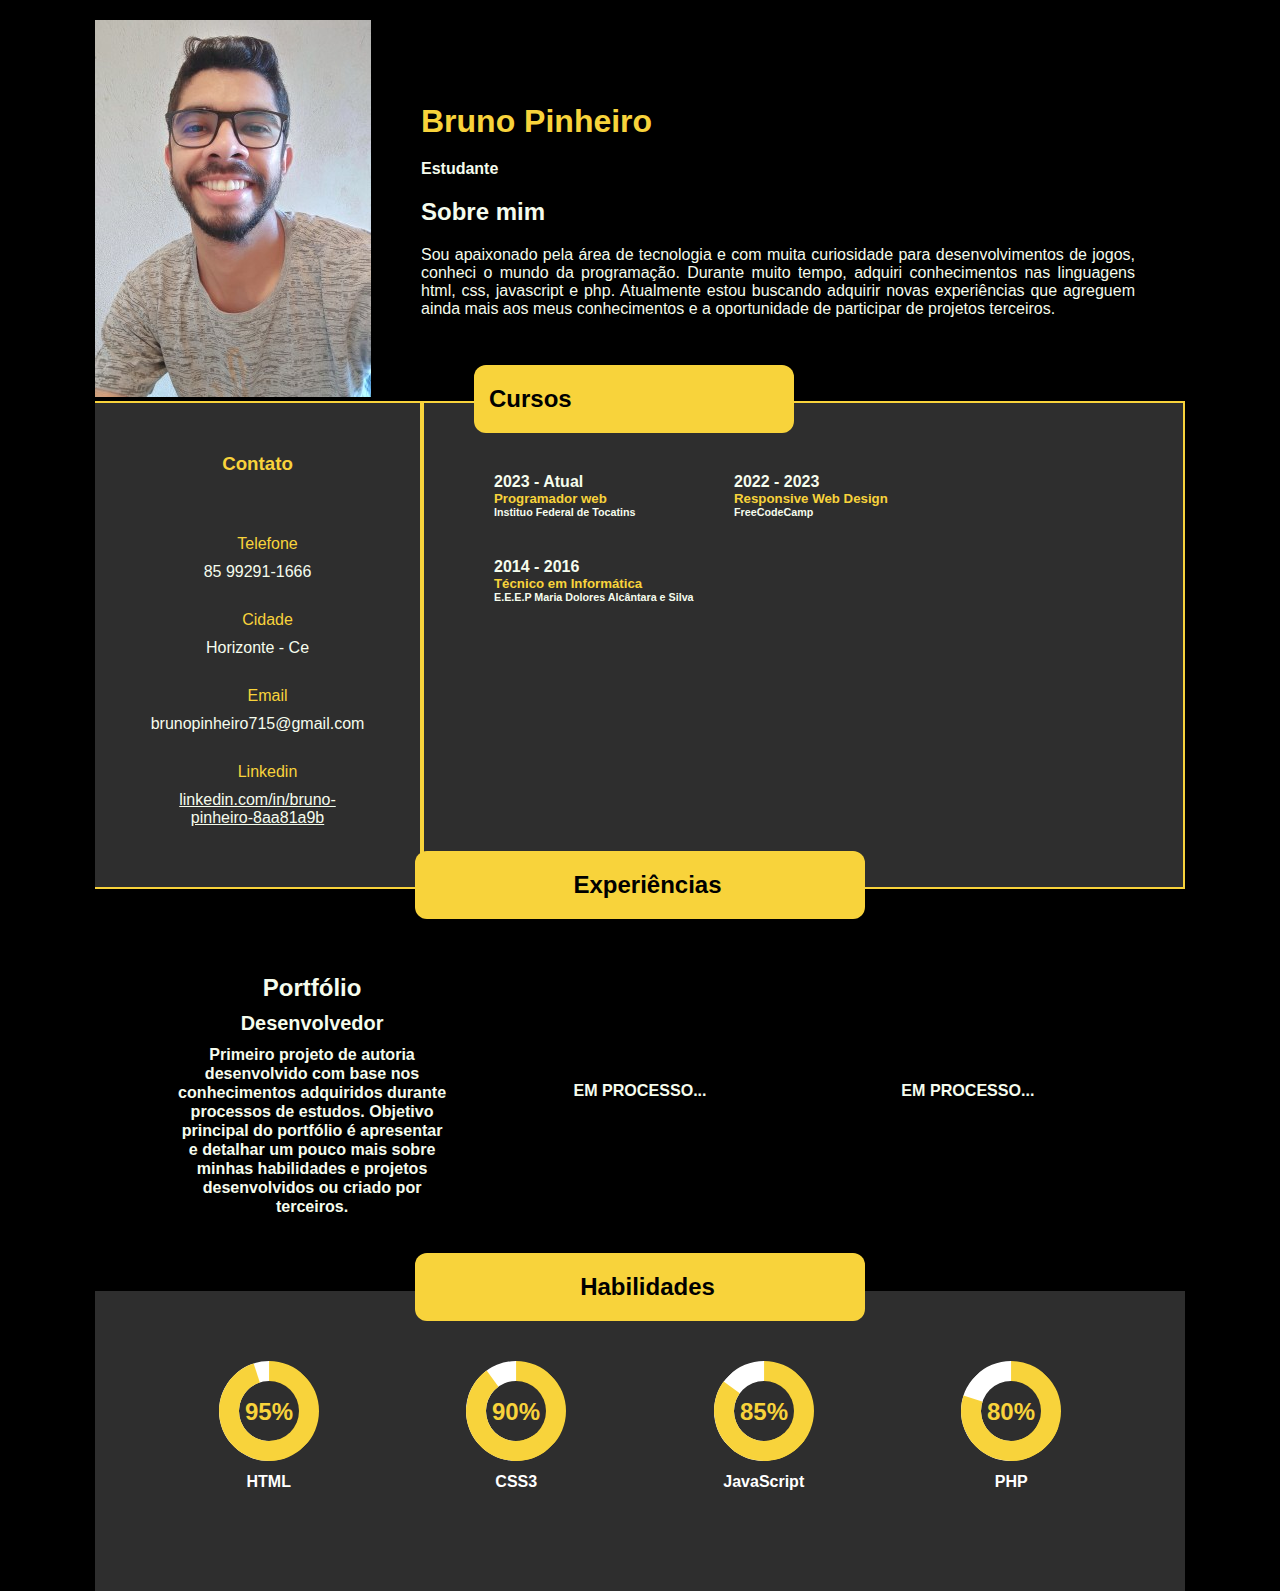
<file: index.html>
<!DOCTYPE html>
<html>
<head>
	<meta charset="utf-8">
	<meta name="viewport" content="width=device-width, initial-scale=1">
	<title>Bruno Pinheiro</title>
	<link rel="stylesheet" href="assets/styles/main.css">
	<link rel="stylesheet" href="assets/styles/barraprogress.css">
	<link rel="stylesheet" href="assets/styles/responsive.css">

</head>
<body>
	<div id="page">
		<section id="about">
			<div class="profile">
				<img src="assets/imgs/profile.jpg" alt="Minha foto de perfil">
			</div>
			<div class="description">
				<h1 class="m-10">Bruno Pinheiro</h1>
				<h4 class="m-10">Estudante</h4>
				<h2 class="m-10">Sobre mim</h2>
				<p class="m-10">Sou apaixonado pela área de tecnologia e com muita curiosidade para desenvolvimentos de jogos, conheci o mundo da programação. Durante muito tempo, adquiri conhecimentos nas linguagens html, css, javascript e php. Atualmente estou buscando adquirir novas experiências que agreguem ainda mais aos meus conhecimentos e a oportunidade de participar de projetos terceiros.</p>
			</div>
		</section>
		<div class="row">
		<section id="contact">
			<h3>Contato</h3>
			<ul>
				<li>
					<label>Telefone</label>
					<div>85 99291-1666</div>
				</li>
				<li>
					<label>Cidade</label>
					<div>Horizonte - Ce</div>
				</li>
				<li>
					<label>Email</label>
					<div>brunopinheiro715@gmail.com</div>
				</li>
				<li>
					<label>Linkedin</label>
					<div><a href="https://www.linkedin.com/in/bruno-pinheiro-8aa81a9b">linkedin.com/in/bruno-pinheiro-8aa81a9b</a></div>
				</li>
			</ul>
		</section>
		<section id="education">
			<div class="legend">Cursos</div>
			<ul>
				<li class="curso">
					<h4>2023 - Atual</h4>
					<h5>
						Programador web
					</h5>
					<h6>
						Instituo Federal de Tocatins
					</h6>
				</li>
				<li class="curso">
					<h4>2022 - 2023</h4>
					<h5>
						Responsive Web Design
					</h5>
					<h6>
						FreeCodeCamp
					</h6>
				</li>
				<li class="curso">
					<h4>2014 - 2016</h4>
					<h5>
						Técnico em Informática
					</h5>
					<h6>
						E.E.E.P Maria Dolores Alcântara e Silva
					</h6>
				</li>
			</ul>
		</section>
		</div>
		<section id="exp">
			<div class="legend">Experiências</div>
			<ul>
				<li class="projects">
					<h4>Portfólio</h4>
					<h5>Desenvolvedor</h5>
					<h6>
						Primeiro projeto de autoria desenvolvido com base nos conhecimentos adquiridos durante processos de estudos. Objetivo principal do portfólio é apresentar e detalhar um pouco mais sobre minhas habilidades e projetos desenvolvidos ou criado por terceiros.  	
					</h6>
				</li>

				<li class="projects">

					<h6>
						EM PROCESSO...
					</h6>
				</li>
				<li class="projects">

					<h6>
						EM PROCESSO...
					</h6>
				</li>
			</ul>
		</section>
		<section id="skill">
			<div class="legend">Habilidades</div>
			<ul>
				<li>
					<div class="circulo p95"><span>95%</span></div>
					<span>HTML</span>
				</li>
				<li>
					<div class="circulo p90"><span>90%</span></div>
					<span>CSS3</span>
				</li>
				<li>
					<div class="circulo p85"><span>85%</span></div>
					<span>JavaScript</span>
				</li>
				<li>
					<div class="circulo p80"><span>80%</span></div>
					<span>PHP</span>
				</li>
			</ul>
		</section>

	</div>
</body>
</html>
</file>
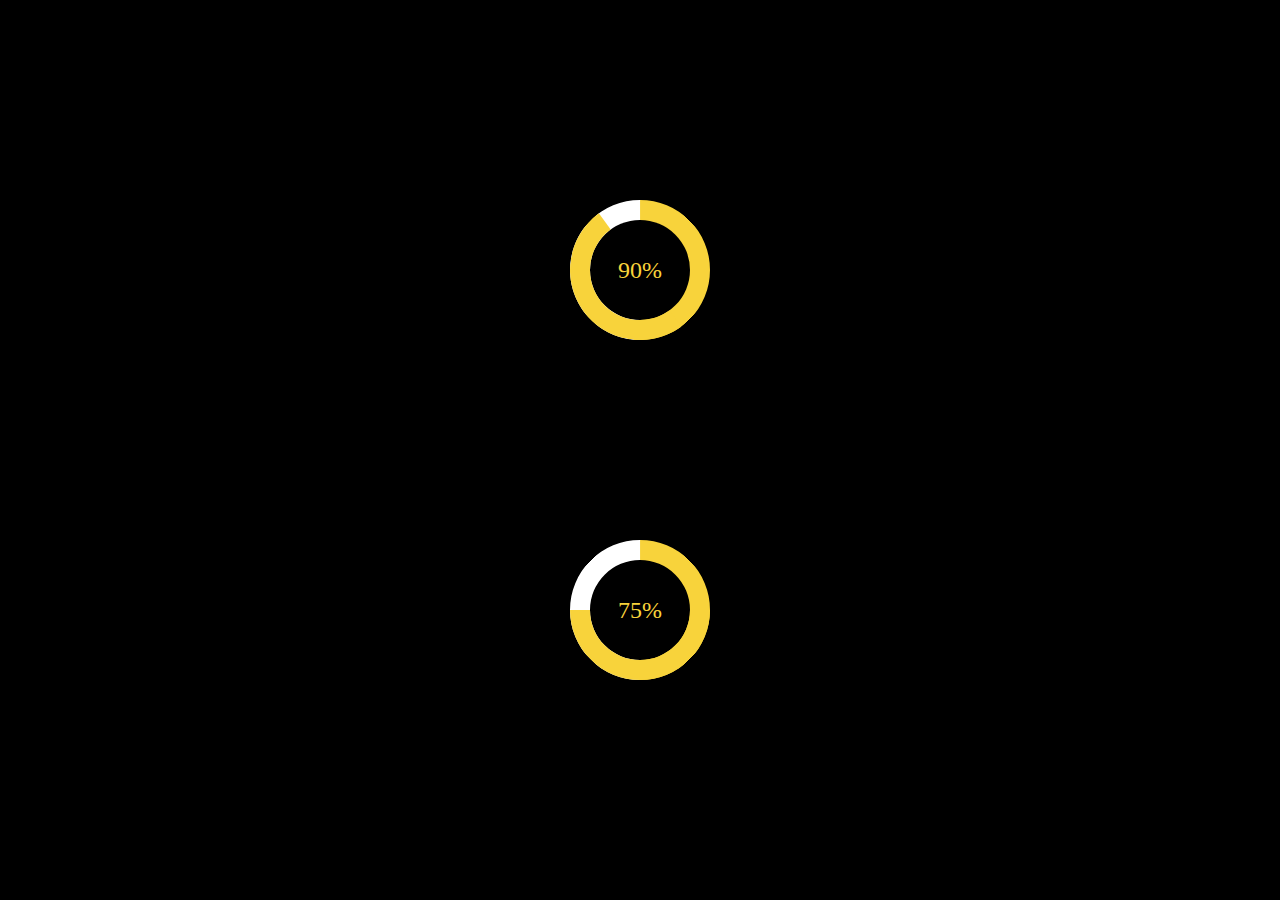
<file: ProgressBarCircle.html>
<!DOCTYPE html>
<html>
<head>
	<meta charset="utf-8">
	<meta name="viewport" content="width=device-width, initial-scale=1">
	<title>Progress</title>
	<style>

		body{
			background-color: black;
		}

		.circulo, .circulo::before{
			width: 100px;
			height: 100px;
			border-radius: 50%;
			border-top: 20px solid #f8d33b;
			border-right: 20px solid #f8d33b;
			border-bottom: 20px solid white;
			border-left: 20px solid white;
			color: #f8d33b;
			font-size: 24px;
			line-height: 100px;
			text-align: center;
			transform: rotate(45deg);
			position: relative;
			padding: 0;
			margin: 0;
		}

		.temp{
			margin: 200px auto;
		}
		.circulo::before{
			content: '';
			position: absolute;
			top: -20px;
			left: -20px;
			transform: rotate(0);
			border-bottom-color: transparent;
			border-left-color: transparent;
		}
		.circulo.p90::before{
			transform: rotate(calc((180deg*(90 - 50))/ 50));
		}
		.circulo.p75::before{
			transform: rotate(calc((180deg*(75 - 50))/ 50));
		}
		.circulo>span{
			display: inline-block;
			transform: rotate(-45deg);
			top: 0;
			left: 0;
		}

	</style>
</head>
<body>
	<div class="circulo temp p90">
		<span>90%</span>
	</div>
	<div class="circulo temp p75">
		<span>75%</span>
	</div>
</body>
</html>
</file>
<file: assets/styles/main.css>
:root{
	--cor1: #000;
	--cor2: #2e2e2e;
	--cor3: #f8d33b;
	--cor4: #f5fced;
}

*{
	padding: 0;
	margin: 0;
	list-style: none;
	box-sizing: border-box;
}

.m-10{
	margin: 10px;
}

html, body{
	width: 100%;
	height: 100%;
	background-color: black;
	font-family: Arial, Helvetica, sans-serif;
}

h1{
	font-size: 2em;
}		

#page{
	max-width: 1090px;
	width: 100%;
	margin: 20px auto;
	background-color: var(--cor2);
	min-height: 600px;
	display: flex;
	flex-wrap: wrap;
}

section{
	background-color: transparent;
	min-height: 300px;
	position: relative;
	padding: 50px;
	
}



section>.legend{
	width: 450px;
	height: 68px;
	border-radius: 12px;
	background-color: var(--cor3);
	padding-left: 15px;
	line-height: 68px;
	font-weight: bold;
	font-size: 1.5em;
	position: absolute;
	top: -38px;
	left: calc(50% - 225px);
	text-align: center;

}

section li{
	margin: 20px;

}

section li>h4{
	color: var(--cor4);
}

section li>h5{
	color: var(--cor3);
}

section li>h6{
	color: var(--cor4);
}

#about{
	width: 100%;
	padding: 0;
}

#about, #exp{
	background-color: var(--cor1);
	min-height: 300px;
	display: flex;
}

#about .description{
	color: var(--cor4);	
	display: flex;
	flex-direction: column;
	align-items: flex-start;
	justify-content: center;
	text-align: justify;
	padding: 40px;
}

#about .description>h1{
	color: var(--cor3);

}

#about .profile img{
	max-width: 400px;
}

.row{
	display: flex;
	flex-wrap: wrap;

}

#contact{
	width: 30%;
	text-align: center;
	display: flex;
	align-items: center;
	justify-content: center;
	flex-direction: column;
	color: var(--cor4);
	height: 100%;
	padding: 30px;
	border: 2px solid var(--cor3);
	border-left: none;

}

#contact>*{
	padding: 10px;

}

#contact>h3, #contact label{
	color: var(--cor3);
	margin: 10px;
	display: inline-block;
	width: 100%;

}

#contact a, #contact a:visited{
	color: var(--cor4);
}

#education{
	width: 70%;
	border: 2px solid var(--cor3);

}
#education>.legend{
	left: auto;
	text-align: left;
	width: 320px;
}

#education ul{
	display: flex;
	flex-wrap: wrap;
}

#education ul li{
	min-width: 200px;
	max-width: 250px;
}

#exp ul{
	display: flex;
	flex-wrap: wrap;
	text-align: center;
	align-items: center;
	justify-content: space-evenly;
}

#exp ul li{
	width: calc(33% - 45px);
	min-width: 250px;
	padding: 5px;
	font-size: 1.5em;
	text-align: center;
}

#exp ul li h5, #exp ul li h4{
	text-align: center;
	color: var(--cor4);
	margin: 10px;
}

#skill{
	width: 100%;
}
#skill ul{
	display: flex;
	flex-wrap: wrap;
	justify-content: space-around;
	width: 100%;
}

#skill>ul>li{
	height: 130px;
	display: flex;
	flex-direction: column;
	color: white;
	align-items: center;
	font-weight: bold;
	justify-content: space-between;
}
</file>
<file: assets/styles/barraprogress.css>
.circulo, .circulo::before{
	width: 100px;
	height: 100px;
	border-radius: 50%;
	border-top: 20px solid #f8d33b;
	border-right: 20px solid #f8d33b;
	border-bottom: 20px solid white;
	border-left: 20px solid white;
	color: #f8d33b;
	font-size: 24px;
	line-height: 45px;
	text-align: center;
	transform: rotate(45deg);
	position: relative;
	padding: 0;
	margin: 0;
}

.temp{
	margin: 200px auto;
}
.circulo::before{
	content: '';
	position: absolute;
	top: -20px;
	left: -20px;
	transform: rotate(0);
	border-bottom-color: transparent;
	border-left-color: transparent;
	width: 100%;
	height: 100%;
}
.circulo.p95::before{
	transform: rotate(calc((180deg*(95 - 50))/ 50));
}
.circulo.p90::before{
	transform: rotate(calc((180deg*(90 - 50))/ 50));
}
.circulo.p85::before{
	transform: rotate(calc((180deg*(85 - 50))/ 50));
}
.circulo.p80::before{
	transform: rotate(calc((180deg*(80 - 50))/ 50));
}
.circulo>span{
	transform: rotate(-45deg);
	display: inline-block;
	position: absolute;
	top: 0;
	left: 0;
	width: 100px;
	height: 100px;
	text-align: center;
}
</file>
<file: assets/styles/responsive.css>
@media only screen and (max-width: 720px){
	#about{
		flex-direction: column;
		text-align: center;
	}

	#about .description>*{
		width: 100%;
	}

	#about .description>h1, 
	#about .description>h4{
		text-align: center;
	}

	#contact{
		width: 100%;
		height: auto;
		border: none;
	}

	#education{
		width: 100%;
		border-left: none;
	}

	#education .legend{
		width: 450px;
		left: calc(50% - 225px);
		text-align: center;

	}

	#education ul li.curso{
		max-width: none;
		width: 100%;
		text-align: center;
	}
	
}
</file>
